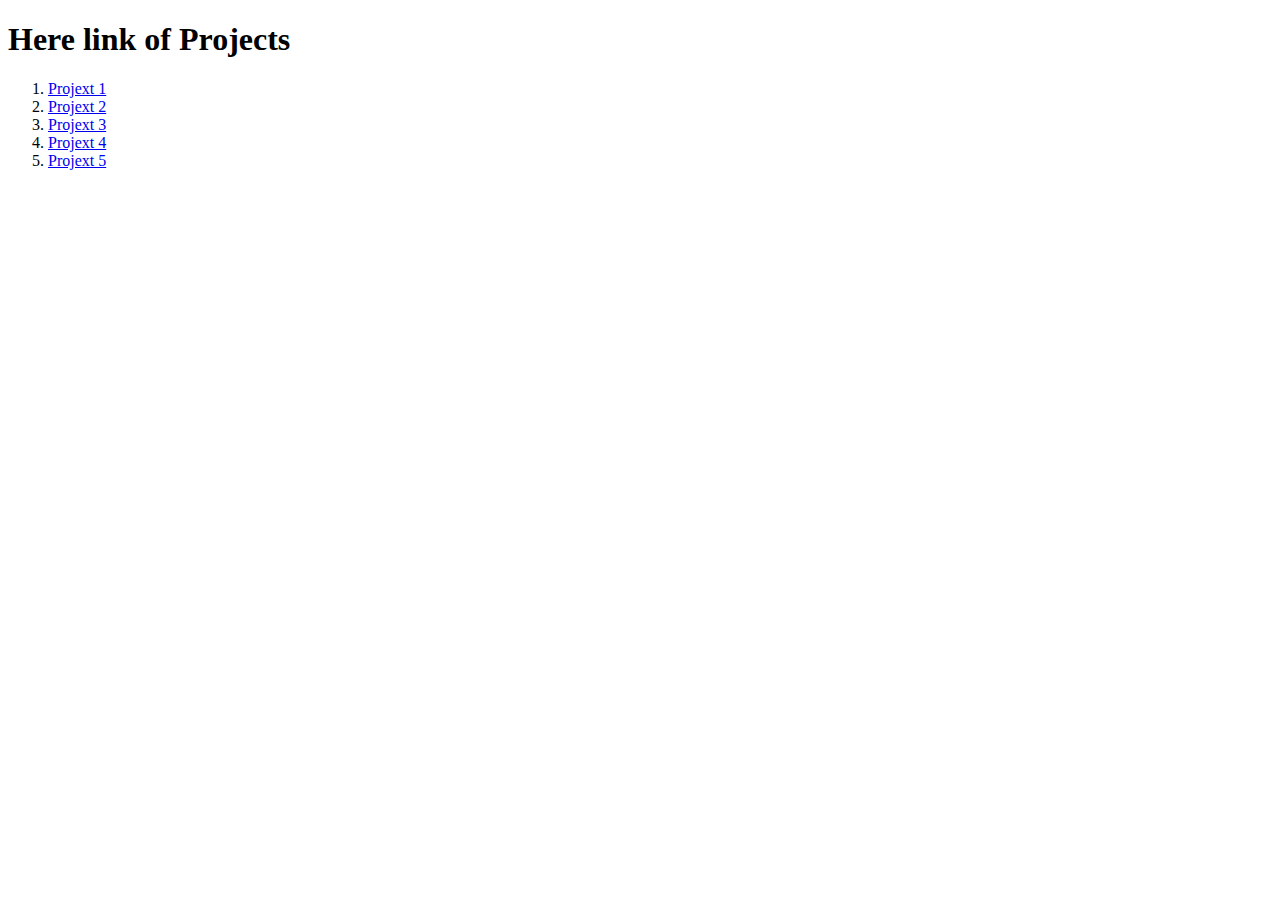
<file: index.html>
<!DOCTYPE html>
<html lang="en">

<head>
  <meta charset="UTF-8">
  <meta http-equiv="X-UA-Compatible" content="IE=edge">
  <meta name="viewport" content="width=device-width, initial-scale=1.0">
  <title>20 Projects JavaScript</title>
</head>

<body>
  <h1>Here link of Projects</h1>
  <ol>
    <li><a href="Project 1/index.html" target="_blank">Projext 1</a></li>
    <li><a href="Project 2/index.html" target="_blank">Projext 2</a></li>
    <li><a href="Project 3/index.html" target="_blank">Projext 3</a></li>
    <li><a href="Project 4/index.html" target="_blank">Projext 4</a></li>
    <li><a href="Project 5/index.html" target="_blank">Projext 5</a></li>
  </ol>

</body>

</html>
</file>
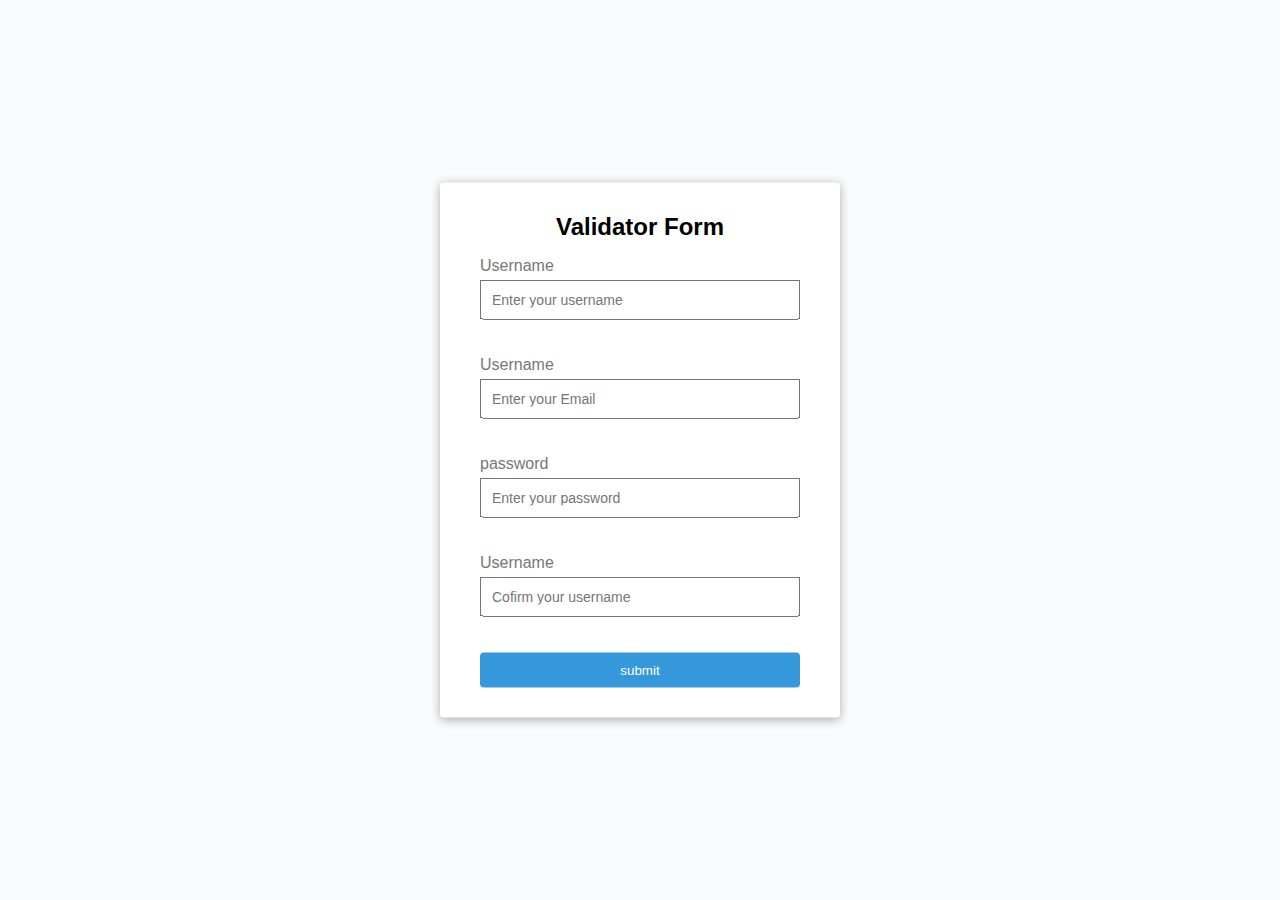
<file: Project 1/index.html>
<!DOCTYPE html>
<html lang="en">

<head>
  <meta charset="UTF-8">
  <meta http-equiv="X-UA-Compatible" content="IE=edge">
  <meta name="viewport" content="width=device-width, initial-scale=1.0">
  <link rel="stylesheet" href="assets/css/main.css">

  <script src="assets/scripts/app.js" defer></script>
  <title>Validat inputs | JavaScript</title>
</head>

<body>
  <main>
    <div class="container">
      <h2>Validator Form</h2>
      <form class="form" id="form">
        <div class="form-div">
          <label for="username">Username</label>
          <input type="text" id="username" placeholder="Enter your username">
          <small>Error massege</small>
        </div>
        <div class="form-div">
          <label for="email">Username</label>
          <input type="email" id="email" placeholder="Enter your Email">
          <small>Error massege</small>
        </div>
        <div class="form-div">
          <label for="password">password</label>
          <input type="password" id="password" placeholder="Enter your password">
          <small>Error massege</small>
        </div>
        <div class="form-div">
          <label for="password2">Username</label>
          <input type="password" id="password2" placeholder="Cofirm your username">
          <small>Error massege</small>
        </div>
        <button type="submit">submit</button>
      </form>
    </div>
  </main>

</body>

</html>
</file>
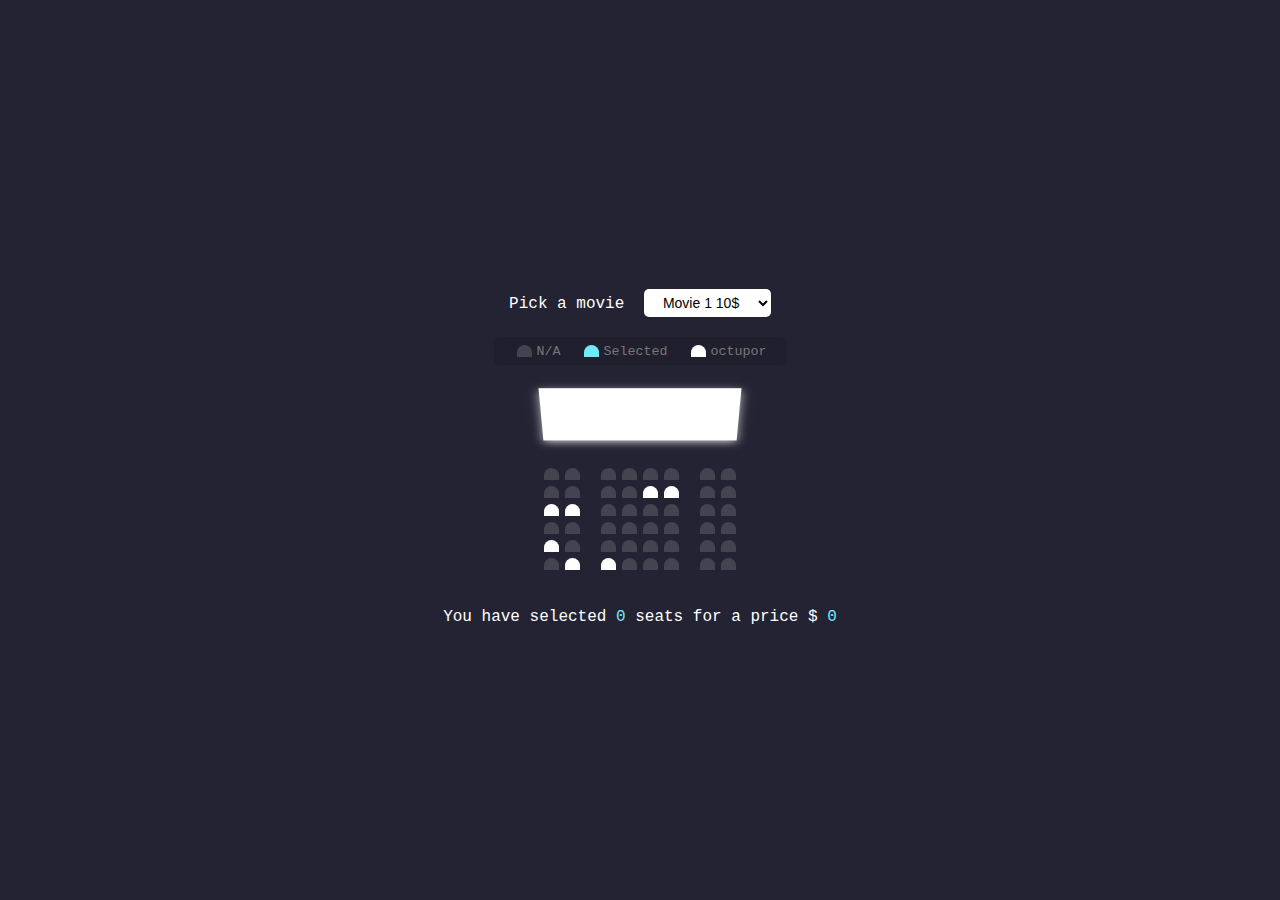
<file: Project 2/index.html>
<!DOCTYPE html>
<html lang="en">

<head>
  <meta charset="UTF-8">
  <meta http-equiv="X-UA-Compatible" content="IE=edge">
  <meta name="viewport" content="width=device-width, initial-scale=1.0">
  <link rel="stylesheet" href="assets/css/style.css">
  <script src="assets/script/app.js" defer></script>
  <title>Movie seat | cenima</title>
</head>

<body>
  <main class="movie-seat">
    <span>Pick a movie</span>
    <select name="movie" id="movie">
      <option value="10">Movie 1 10$</option>
      <option value="8">Movie 2 8$</option>
      <option value="9">Movie 3 9$</option>
      <option value="6">Movie 4 6$</option>
    </select>
  </main>

  <ul class="showcase">
    <li>
      <div class="seat"></div>
      <small>N/A</small>
    </li>
    <li>
      <div class="seat Selected"></div>
      <small>Selected</small>
    </li>
    <li>
      <div class="seat occupied"></div>
      <small>octupor</small>
    </li>
  </ul>

  <div class="container">
    <div class="screen"></div>
    <div class="row">
      <div class="seat"></div>
      <div class="seat"></div>
      <div class="seat"></div>
      <div class="seat"></div>
      <div class="seat"></div>
      <div class="seat"></div>
      <div class="seat"></div>
      <div class="seat"></div>
    </div>
    <div class="row">
      <div class="seat"></div>
      <div class="seat"></div>
      <div class="seat"></div>
      <div class="seat"></div>
      <div class="seat occupied"></div>
      <div class="seat occupied"></div>
      <div class="seat"></div>
      <div class="seat"></div>
    </div>
    <div class="row">
      <div class="seat occupied"></div>
      <div class="seat occupied"></div>
      <div class="seat"></div>
      <div class="seat"></div>
      <div class="seat"></div>
      <div class="seat"></div>
      <div class="seat"></div>
      <div class="seat"></div>
    </div>
    <div class="row">
      <div class="seat"></div>
      <div class="seat"></div>
      <div class="seat"></div>
      <div class="seat"></div>
      <div class="seat"></div>
      <div class="seat"></div>
      <div class="seat"></div>
      <div class="seat"></div>
    </div>
    <div class="row">
      <div class="seat occupied"></div>
      <div class="seat"></div>
      <div class="seat"></div>
      <div class="seat"></div>
      <div class="seat"></div>
      <div class="seat"></div>
      <div class="seat"></div>
      <div class="seat"></div>
    </div>
    <div class="row">
      <div class="seat"></div>
      <div class="seat occupied"></div>
      <div class="seat occupied"></div>
      <div class="seat"></div>
      <div class="seat"></div>
      <div class="seat"></div>
      <div class="seat"></div>
      <div class="seat"></div>
    </div>
  </div>
  <p class="text"> You have selected <span id="count">0</span> seats for a price $ <span id="total">0</span></p>
</body>

</html>
</file>
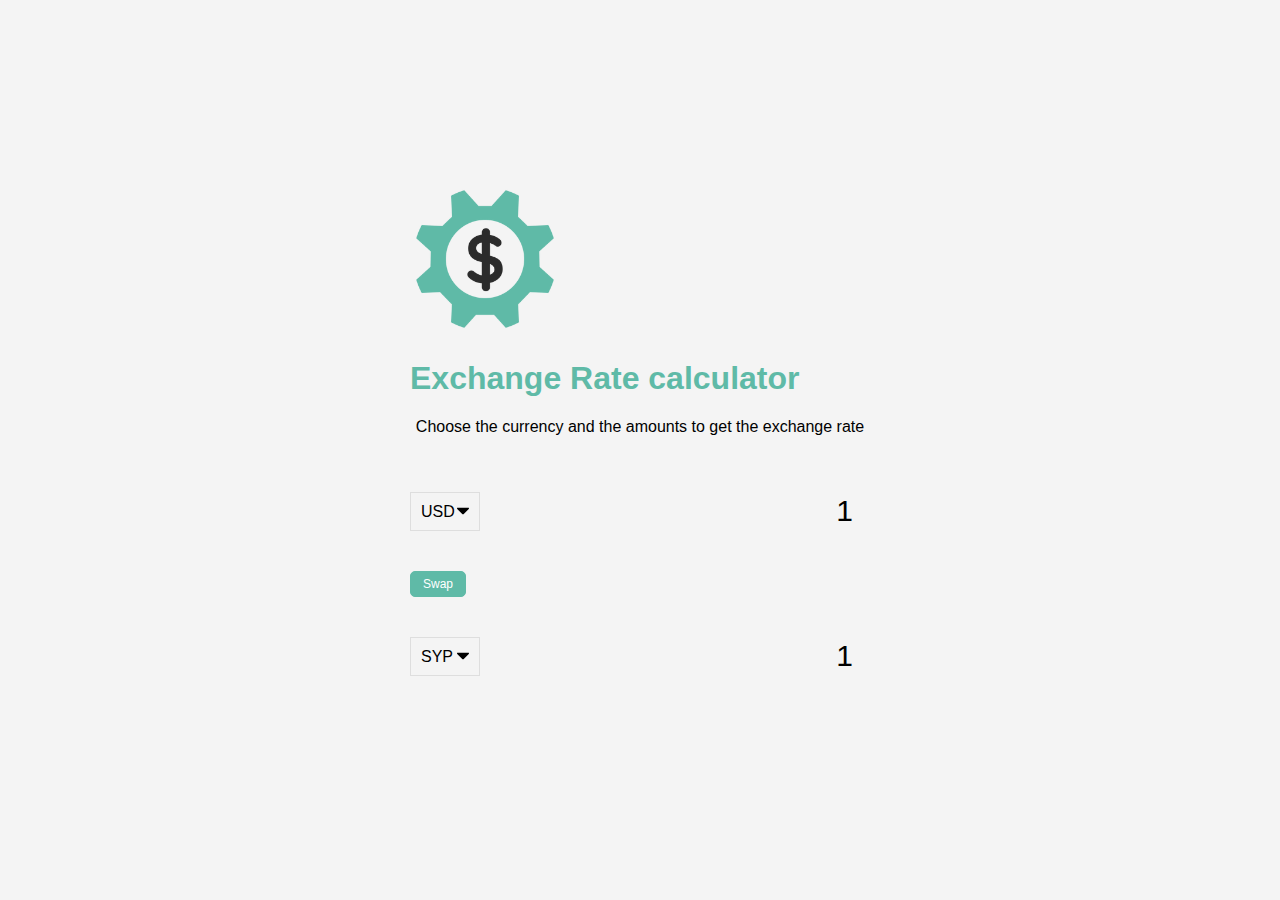
<file: Project 4/index.html>
<!DOCTYPE html>
<html lang="en">

<head>
  <meta charset="UTF-8">
  <meta http-equiv="X-UA-Compatible" content="IE=edge">
  <meta name="viewport" content="width=device-width, initial-scale=1.0">
  <title>Currancy rate </title>
  <link rel="stylesheet" href="main.css">
  <script src="main.js" defer></script>
</head>

<body>
  <main>
    <img src="img/money.png" alt="Money icon" class="money-img">
    <h1>Exchange Rate calculator</h1>
    <p>Choose the currency and the amounts to get the exchange rate</p>
    <div class="container">
      <div class="currency">
        <select id="currency-one">
          <option value="ARS">ARS</option>
          <option value="AUD">AUD</option>
          <option value="BGN">BGN</option>
          <option value="BRL">BRL</option>
          <option value="BSD">BSD</option>
          <option value="CAD">CAD</option>
          <option value="SYP">SYP</option>
          <option value="CHF">CHF</option>
          <option value="CLP">CLP</option>
          <option value="CNY">CNY</option>
          <option value="COP">COP</option>
          <option value="CZK">CZK</option>
          <option value="DKK">DKK</option>
          <option value="DOP">DOP</option>
          <option value="EGP">EGP</option>
          <option value="EUR">EUR</option>
          <option value="FJD">FJD</option>
          <option value="GBP">GBP</option>
          <option value="GTQ">GTQ</option>
          <option value="HKD">HKD</option>
          <option value="HRK">HRK</option>
          <option value="HUF">HUF</option>
          <option value="IDR">IDR</option>
          <option value="ILS">ILS</option>
          <option value="INR">INR</option>
          <option value="ISK">ISK</option>
          <option value="JPY">JPY</option>
          <option value="KRW">KRW</option>
          <option value="KZT">KZT</option>
          <option value="MXN">MXN</option>
          <option value="MYR">MYR</option>
          <option value="NOK">NOK</option>
          <option value="NZD">NZD</option>
          <option value="PAB">PAB</option>
          <option value="PEN">PEN</option>
          <option value="PHP">PHP</option>
          <option value="PKR">PKR</option>
          <option value="PLN">PLN</option>
          <option value="PYG">PYG</option>
          <option value="RON">RON</option>
          <option value="RUB">RUB</option>
          <option value="SAR">SAR</option>
          <option value="SEK">SEK</option>
          <option value="SGD">SGD</option>
          <option value="THB">THB</option>
          <option value="TRY">TRY</option>
          <option value="TWD">TWD</option>
          <option value="UAH">UAH</option>
          <option value="USD" selected>USD</option>
          <option value="UYU">UYU</option>
          <option value="VND">VND</option>
          <option value="ZAR">ZAR</option>
        </select>
        <input type="number" id="amount-one" placeholder="0" value="1">
      </div>
      <div class="swap-rate-container">
        <button class="btn" id="swap">
          Swap
        </button>
        <div class="rate" id="rate"></div>
      </div>

      <div class="currency">
        <select id="currency-two">
          <option value="ARS">ARS</option>
          <option value="AUD">AUD</option>
          <option value="BGN">BGN</option>
          <option value="BRL">BRL</option>
          <option value="BSD">BSD</option>
          <option value="CAD">CAD</option>
          <option value="CHF">CHF</option>
          <option value="CLP">CLP</option>
          <option value="CNY">CNY</option>
          <option value="COP">COP</option>
          <option value="CZK">CZK</option>
          <option value="DKK">DKK</option>
          <option value="DOP">DOP</option>
          <option value="EGP">EGP</option>
          <option value="EUR">EUR</option>
          <option value="FJD">FJD</option>
          <option value="GBP">GBP</option>
          <option value="GTQ">GTQ</option>
          <option value="HKD">HKD</option>
          <option value="HRK">HRK</option>
          <option value="HUF">HUF</option>
          <option value="IDR">IDR</option>
          <option value="ILS">ILS</option>
          <option value="INR">INR</option>
          <option value="ISK">ISK</option>
          <option value="JPY">JPY</option>
          <option value="KRW">KRW</option>
          <option value="KZT">KZT</option>
          <option value="MXN">MXN</option>
          <option value="MYR">MYR</option>
          <option value="NOK">NOK</option>
          <option value="NZD">NZD</option>
          <option value="PAB">PAB</option>
          <option value="PEN">PEN</option>
          <option value="PHP">PHP</option>
          <option value="PKR">PKR</option>
          <option value="PLN">PLN</option>
          <option value="PYG">PYG</option>
          <option value="RON">RON</option>
          <option value="RUB">RUB</option>
          <option value="SAR">SAR</option>
          <option value="SEK">SEK</option>
          <option value="SGD">SGD</option>
          <option value="THB">THB</option>
          <option value="TRY">TRY</option>
          <option value="TWD">TWD</option>
          <option value="UAH">UAH</option>
          <option value="USD">USD</option>
          <option value="SYP" selected>SYP</option>
          <option value="UYU">UYU</option>
          <option value="VND">VND</option>
          <option value="ZAR">ZAR</option>
        </select>
        <input type="number" id="amount-two" placeholder="0" value="1">
      </div>

    </div>
  </main>
</body>

</html>
</file>
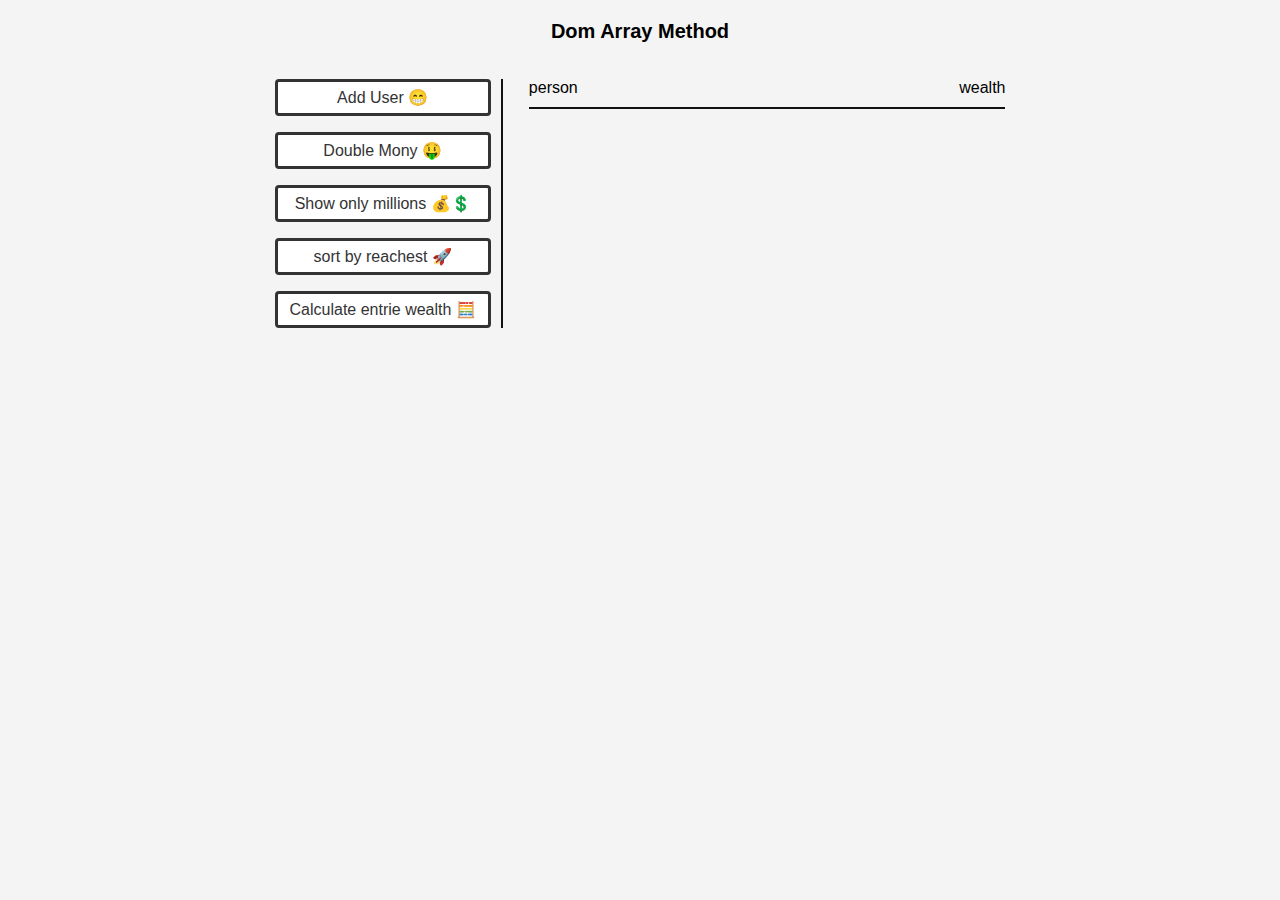
<file: Project 5/index.html>
<!DOCTYPE html>
<html lang="en">

<head>
  <meta charset="UTF-8">
  <meta http-equiv="X-UA-Compatible" content="IE=edge">
  <meta name="viewport" content="width=device-width, initial-scale=1.0">
  <title>Dom array | Method</title>
  <link rel="stylesheet" href="main.css">
  <script src="app.js" defer></script>
</head>

<body>

  <section class="section">
    <h2>Dom Array Method</h2>
    <div class="container">
      <aside>
        <button id="user">Add User 😁</button>
        <button id="double">Double Mony 🤑</button>
        <button id="millin">Show only millions 💰💲</button>
        <button id="sort">sort by reachest 🚀</button>
        <button id="calculate">Calculate entrie wealth 🧮</button>
      </aside>
      <main id="main">
        <h2><strong>person</strong> wealth</h2>
      </main>
    </div>
  </section>
</body>

</html>
</file>
<file: Project 1/assets/css/main.css>
:root {
  --succes-color: #2ecc71;
  --error-color: #d74c3c;
}
* {
  margin: 0;
  padding: 0;
  box-sizing: border-box;
}
body {
  font-family: "Open Sans", sans-serif;
  background-color: #f9fafb;
}

main {
  position: absolute;
  top: 50%;
  left: 50%;
  transform: translate(-50%, -50%);
}
.container {
  width: 400px;
  margin-left: auto;
  margin-right: auto;
  box-shadow: 0 2px 10px rgb(0, 0, 0, 0.3);
  padding: 30px 40px;
  background-color: #fff;
  border-radius: 4px;
}
.container h2 {
  margin-bottom: 16px;
  text-align: center;
}
.container .form-div {
  margin-bottom: 16px;
}
.container .form-div label {
  display: block;
  color: #777;
}

.container .form-div input {
  margin: 5px 0;
  width: 100%;
  padding: 10px;
  font-size: 14px;
}
.container .form-div input:focus {
  outline: 0;
  border-color: #777;
}
.form-div.succes input {
  border-color: var(--succes-color);
}
.form-div.error input {
  border-color: var(--error-color);
}
button {
  width: 100%;
  cursor: pointer;
  padding: 10px;
  border: none;
  background-color: #3498db;
  color: #fff;
  border-radius: 4px;
}
small {
  display: block;
  visibility: hidden;
  color: var(--error-color);
}
.form-div.error small {
  visibility: visible;
}
</file>
<file: Project 2/assets/css/style.css>
* {
  box-sizing: border-box;
  margin: 0;
  padding: 0;
}
body {
  font-family: "Courier New", Courier, monospace;
  background-color: #242333;
  color: #fff;
  display: flex;
  flex-direction: column;
  justify-content: center;
  align-items: center;
  height: 100vh;
}
.movie-seat {
  margin: 20px 0;
}
.movie-seat select {
  border: none;
  background-color: #fff;
  border-radius: 5px;
  font-size: 14px;
  margin-left: 10px;
  padding: 5px 15px;
}
.showcase {
  list-style: none;
  display: flex;
  justify-content: space-between;
  padding: 5px 10px;
  background-color: rgb(0, 0, 0, 0.1);
  border-radius: 5px;
  color: #777;
}

.showcase li {
  margin-left: 10px;
  display: flex;
  align-items: center;
  justify-content: center;
  margin: 0 10px;
}
.showcase li small {
  margin-left: 2px;
}
.seat {
  height: 12px;
  width: 15px;
  background-color: #444451;
  border-radius: 10px 10px 0 0;
  margin: 3px;
}
.seat.Selected {
  background-color: #6feaf6;
}
.seat.occupied {
  background-color: #fff;
}
.seat:nth-of-type(2) {
  margin-right: 18px;
}
.seat:nth-last-of-type(2) {
  margin-left: 18px;
}
.seat:not(.occupied):hover {
  cursor: pointer;
  transform: scale(1.2);
}
.showcase .seat:not(.occupied):hover {
  cursor: default;
  transform: scale(1);
}
.container {
  perspective: 1000px;
  margin-bottom: 30px;
}
.row {
  display: flex;
}
.screen {
  background-color: #fff;
  width: 100%;
  height: 70px;
  transform: rotatex(-45deg);
  margin: 15px 0;
  box-shadow: 0 3px 10px rgb(255, 255, 255, 0.7);
}
p.text {
  margin: 5px 0;
}
p.text span {
  color: #6feaf6;
}
</file>
<file: Project 4/main.css>
:root {
  --primary-color: #5fbaa7;
}

* {
  box-sizing: border-box;
}

body {
  background-color: #f4f4f4;
  font-family: Arial, Helvetica, sans-serif;
  display: flex;
  flex-direction: column;
  align-items: center;
  justify-content: center;
  height: 100vh;
  margin: 0;
  padding: 20px;
}

h1 {
  color: var(--primary-color);
}

p {
  text-align: center;
}

.btn {
  color: #fff;
  background: var(--primary-color);
  cursor: pointer;
  border-radius: 5px;
  font-size: 12px;
  padding: 5px 12px;
  border: 1px solid var(--primary-color);
}

img {
  width: 150px;
}

.currency {
  padding: 40px 0;
  display: flex;
  align-items: center;
  justify-content: space-between;
}

.currency select {
  padding: 10px 20px 10px 10px;
  -moz-appearance: none;
  -webkit-appearance: none;
  appearance: none;
  border: 1px solid #dedede;
  font-size: 16px;
  background: transparent;
  background-image: url("data:image/svg+xml;charset=US-ASCII,%3Csvg%20xmlns%3D%22http%3A%2F%2Fwww.w3.org%2F2000%2Fsvg%22%20width%3D%22292.4%22%20height%3D%22292.4%22%3E%3Cpath%20fill%3D%22%20000002%22%20d%3D%22M287%2069.4a17.6%2017.6%200%200%200-13-5.4H18.4c-5%200-9.3%201.8-12.9%205.4A17.6%2017.6%200%200%200%200%2082.2c0%205%201.8%209.3%205.4%2012.9l128%20127.9c3.6%203.6%207.8%205.4%2012.8%205.4s9.2-1.8%2012.8-5.4L287%2095c3.5-3.5%205.4-7.8%205.4-12.8%200-5-1.9-9.2-5.5-12.8z%22%2F%3E%3C%2Fsvg%3E");
  background-position: right 10px top 50%, 0, 0;
  background-size: 12px auto, 100%;
  background-repeat: no-repeat;
}

.currency input {
  border: 0;
  background: transparent;
  font-size: 30px;
  text-align: right;
}

.swap-rate-container {
  display: flex;
  align-items: center;
  justify-content: space-between;
}

.rate {
  color: var(--primary-color);
  font-size: 14px;
  padding: 0 10px;
}

select:focus,
input:focus,
button:focus {
  outline: 0;
}

@media (max-width: 600px) {
  .currency input {
    width: 200px;
  }
}
</file>
<file: Project 5/main.css>
* {
  box-sizing: border-box;
  margin: 0;
  padding: 0;
}
body {
  background-color: #f4f4f4;
  font-family: Arial, Helvetica, sans-serif;
}
html {
  font-size: 62.5%;
}

.section {
  margin: 2rem auto;
  display: flex;
  flex-direction: column;
  justify-content: center;
  align-items: center;
}
h2 {
  font-size: 2rem;
}

.container {
  display: grid;
  grid-template-columns: 1fr 2fr;
  gap: 1.6rem;
  justify-content: space-between;
  padding: 2rem;
  margin-top: 1.6rem;
}
aside {
  display: flex;
  flex-direction: column;
  gap: 1.6rem;
  margin-right: 1rem;
  border-right: 2px solid #111;
  padding-right: 1rem;
}
/* main::before {
  content: "";
  width: 2px;
  height: 100%;
  background-color: #333;
  position: absolute;
  left: -1rem;
  top: 0;
} */
aside button {
  padding: 0.6rem 1.2rem;
  cursor: pointer;
  color: #333;
  background-color: #ffff;
  border: 3px solid #333;
  border-radius: 4px;
  font-size: 1.6rem;
}
/* main {
  text-align: center;
  /* position: relative; */
main h2 {
  display: flex;
  justify-content: space-between;
  font-size: 1.6rem;
  border-bottom: 2px solid #111;
  padding-bottom: 1rem;
  font-weight: 300;
}
/* main h2:after {
  content: "";
  width: 100%;
  height: 2px;
  background-color: #333;
  position: absolute;
  bottom: -5px;
} */
h3 {
  background-color: #fff;
  border-bottom: 1px solid #111;
  padding: 1rem;
  display: flex;
  justify-content: space-between;
  font-weight: 300;
  margin: 2rem 0 0;
  font-size: 2rem;
}
.person {
  display: flex;
  justify-content: space-between;
  font-size: 2rem;
  margin-bottom: 1rem;
}
</file>
